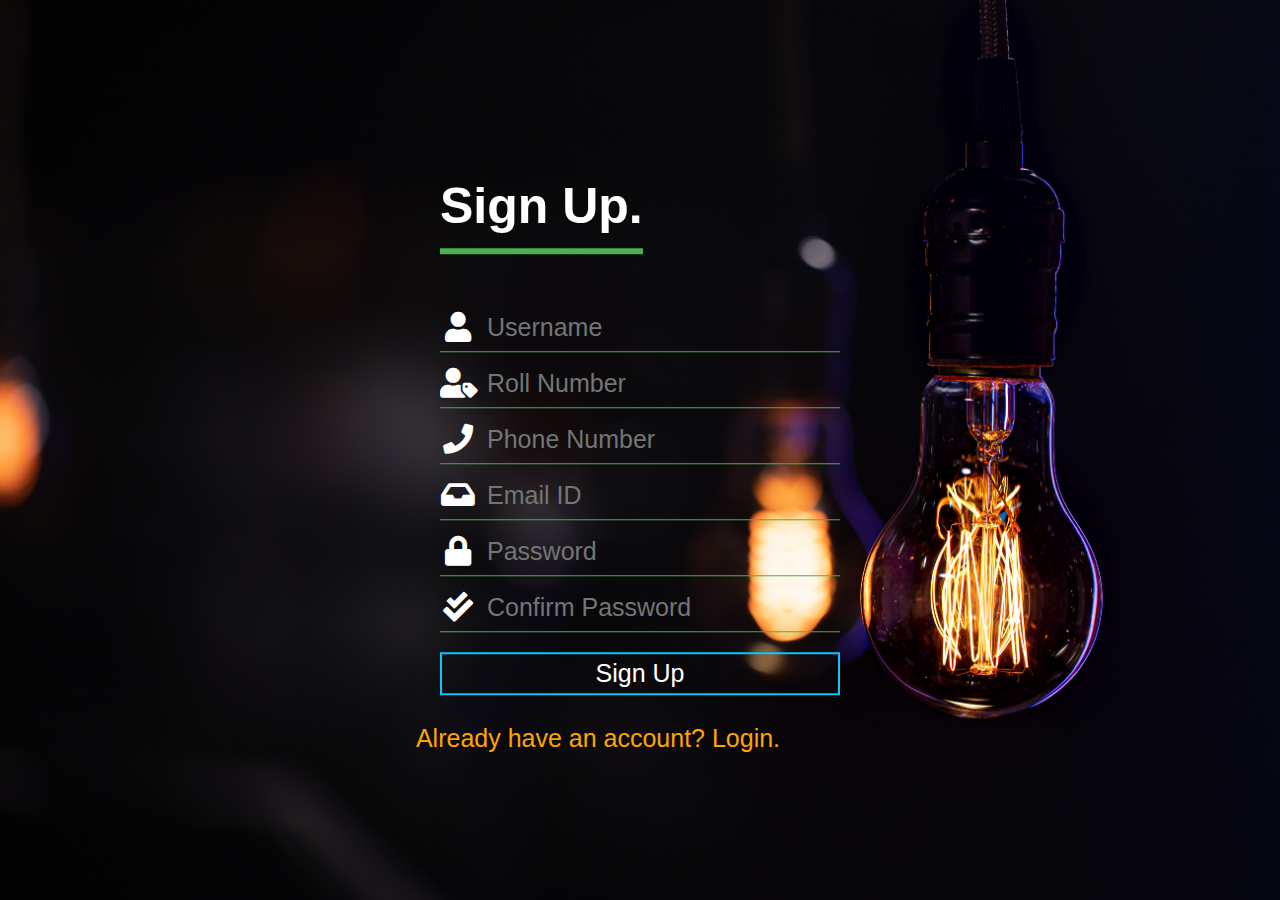
<file: Signup.html>
<!DOCTYPE html>
<html lang="en" dir="ltr">
    <header>
        <link rel="stylesheet" href="Stylesheet.css">
        <meta charset="utf-8">
        <meta name="viewport" content="width=device-width, initial-scale=1">
        <title>Sign Up Page</title>
    </header>
    <body>
      <form action="signup.php" method="post">
        <div class="signup-box">
          <h1>Sign Up.</h1>
          <div class="textbox">
            <i class="fas fa-user"></i>
            <input type="text" placeholder="Username">
          </div>

          <div class="textbox">
            <i class="fas fa-user-tag"></i>
            <input type="text" placeholder="Roll Number">
          </div>

          <div class="textbox">
            <i class="fas fa-phone"></i>
            <input type="number" placeholder="Phone Number">
          </div>

          <div class="textbox">
            <i class="fas fa-inbox"></i>
            <input type="text" placeholder="Email ID">
          </div>
        
          <div class="textbox">
            <i class="fas fa-lock"></i>
            <input type="password" placeholder="Password">
          </div>

          <div class="textbox">
            <i class="fas fa-check-double"></i>
            <input type="password" placeholder="Confirm Password">
          </div>
        
          <input type="submit" class="btn" value="Sign Up">
          <div class="textcontainer">
            <input type="button" value="Already have an account? Login." class="btn2" onclick="location.href = 'http://localhost/Software_Engineering-/login.html';">
            
          </div>
        </div></form>
    </body>
</html>
</file>
<file: Stylesheet.css>
@import "https://use.fontawesome.com/releases/v5.5.0/css/all.css";
body{
  margin: 0;
  padding: 0;
  font-family: sans-serif;
  background: url(burning-lamp-hangs-dark-blurred-background.jpg) no-repeat;
  background-size: cover;
  background-attachment: fixed;
}
.signup-box{
  width: 400px;
  position: absolute;
  top: 50%;
  left: 50%;
  transform: translate(-50%,-50%);
  color: white;
}
.signup-box h1{
  float: left;
  font-size: 50px;
  border-bottom: 6px solid #4caf50;
  margin-bottom: 50px;
  padding: 13px 0;
}
.textbox{
  width: 100%;
  overflow: hidden;
  font-size: 30px;
  padding: 8px 0;
  margin: 8px 0;
  border-bottom: 1px solid #4caf50;
}
.textbox i{
  width: 35px;
  float: left;
  text-align: center;
}
.textbox input{
  border: none;
  outline: none;
  background: none;
  color: white;
  font-size: 25px;
  width: 80%;
  float: left;
  margin: 0 10px;
}
.btn{
  width: 100%;
  background: none;
  border: 2px solid #0FC5FF;
  color: white;
  padding: 5px;
  font-size: 25px;
  cursor: pointer;
  margin: 12px 0;
}
.textcontainer{
    left:-42px;
    position: relative;
}
.btn2{
    width: 100%;
    background: none;
    border: none;
    color: orange;
    padding: 5px;
    font-size: 25px;
    cursor: pointer;
    margin: 12px 0;
  }
  .textcontainer span {
    width: 100%;
    background: none;
    border: none;
    color:darkblue;
    padding: 5px;
    font-size: 25px;
    cursor: pointer;
    margin: 12px 0;
    position: absolute;
    left: 360px;
}
</file>
